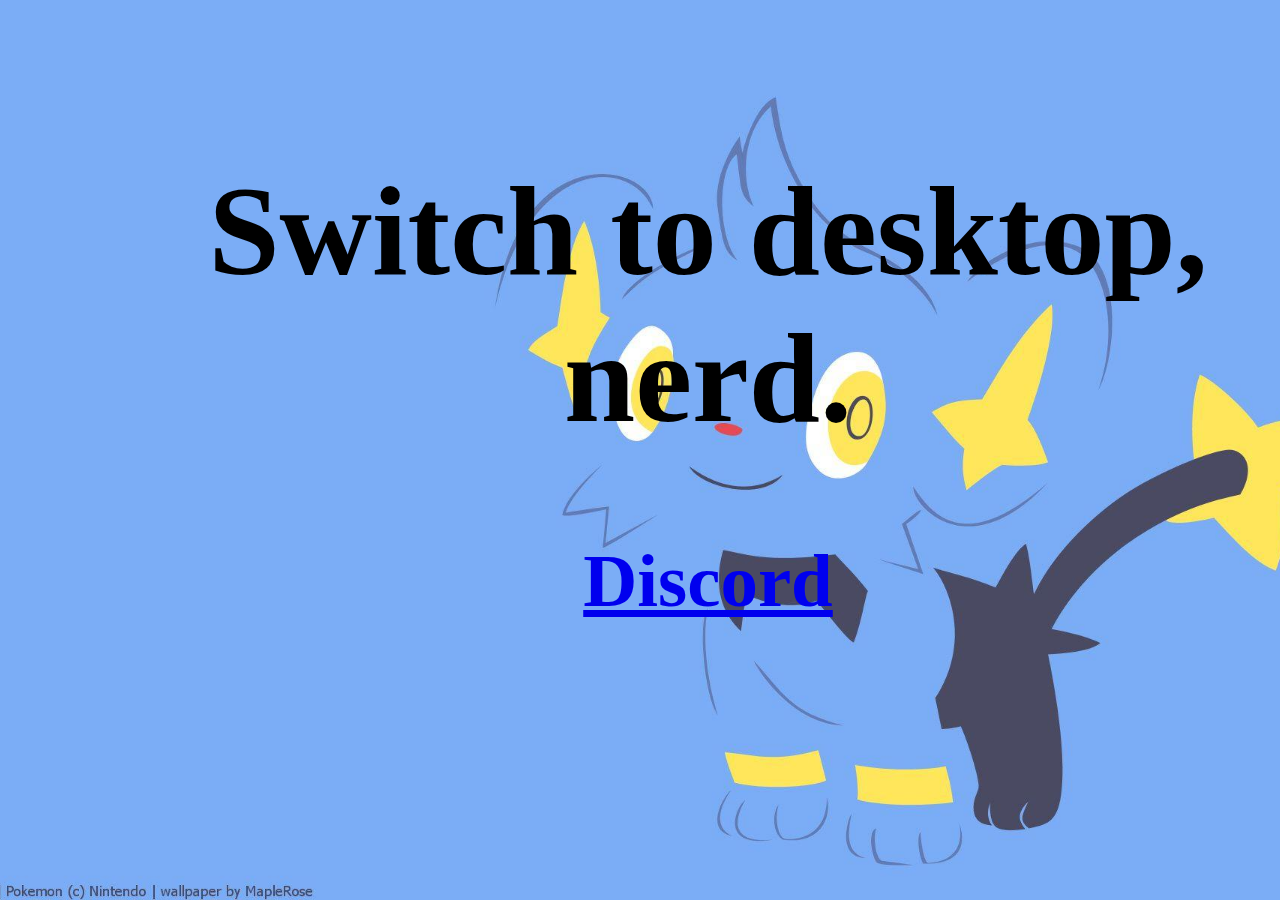
<file: mobile.html>
<html>

<head>
    <meta name="viewport" content="width=device-width, initial-scale=1, user-scanable=no">
    <link rel="stylesheet" type="text/css" href="css/mobile.css">
    <link rel="icon" href="images/favicon.ico" />
    <title>Shinx</title>
</head>

<body>
    <div class="main">
            <h1>Switch to desktop, nerd.</h1>
            <h3><a href="https://discord.gg/2gkybyu">Discord</a></h3>
        </div>
    </div>
</body>

</html>
</file>
<file: css/mobile.css>
body {
    background-image: url(../images/bg.png);
    background-size: cover;
    background-repeat: no-repeat;
    background-position: center center;
    font-size: 5vw;
}

.main {
    text-align: center;
    color: #000000;
    position: absolute;
    margin-left: 10%;
    margin-top: 5%;
}
</file>
